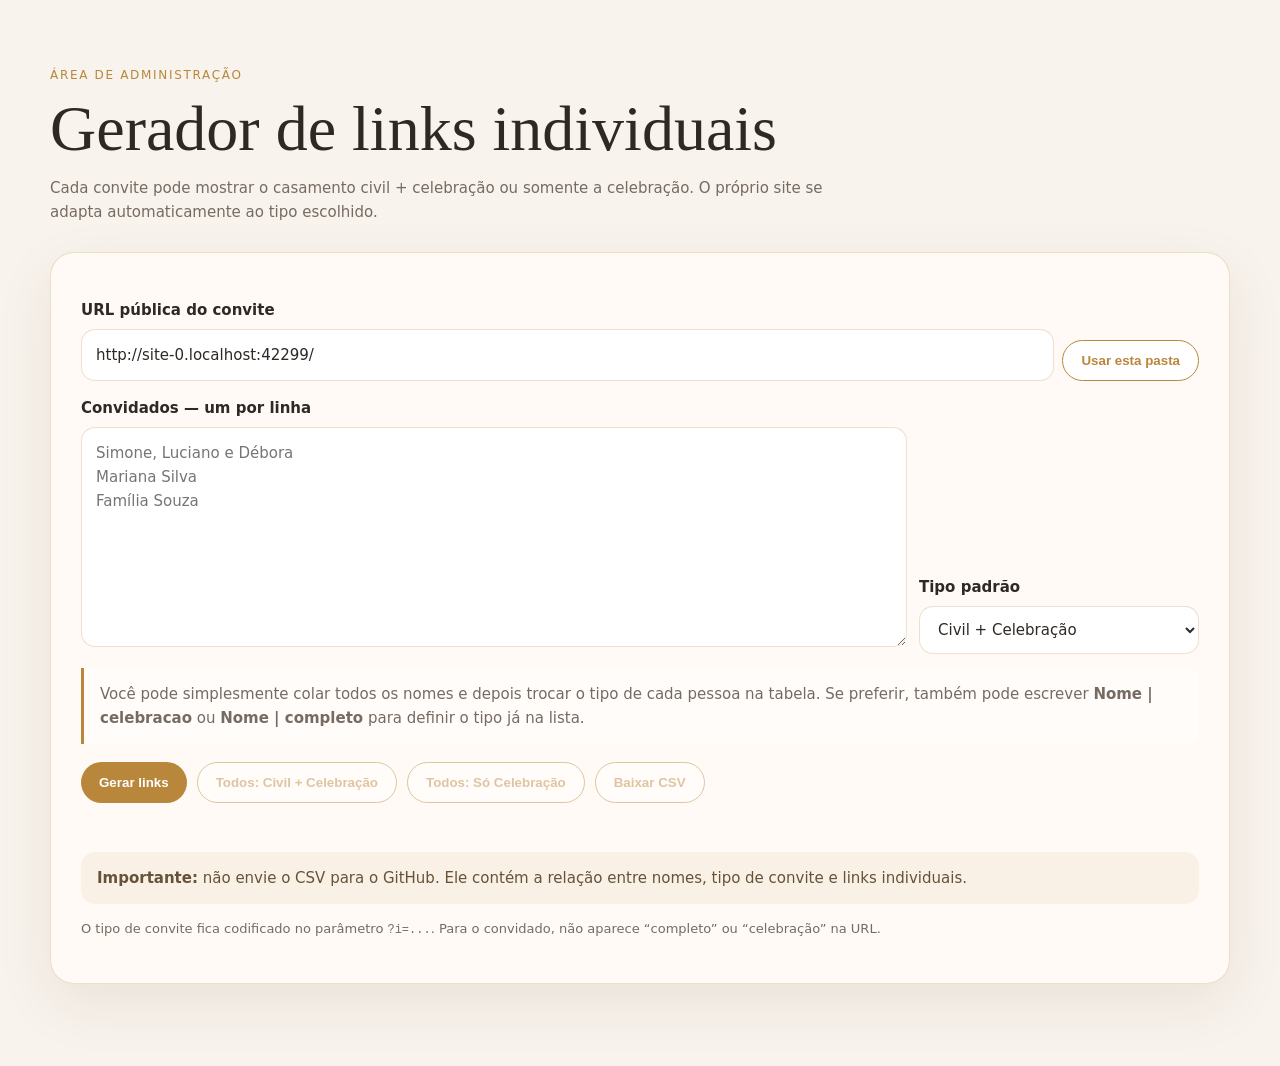
<file: gerar-links.html>
<!doctype html>
<html lang="pt-BR">
<head>
  <meta charset="utf-8">
  <meta name="viewport" content="width=device-width,initial-scale=1,viewport-fit=cover">
  <meta name="robots" content="noindex,nofollow,noarchive">
  <title>Gerador de links — Pedro & Jordana</title>

  <style>
    :root{
      --bg:#f8f3ec;
      --ink:#2f2924;
      --muted:#766b62;
      --gold:#b8873c;
      --line:rgba(184,135,60,.25);
      --ok:#48765b;
    }

    *{box-sizing:border-box}

    body{
      margin:0;
      padding:clamp(24px,5vw,54px) 18px;
      background:var(--bg);
      color:var(--ink);
      font:15px/1.6 system-ui,-apple-system,BlinkMacSystemFont,"Segoe UI",sans-serif;
    }

    main{max-width:1180px;margin:auto}

    h1{
      font:500 clamp(2.2rem,6vw,4rem) Georgia,serif;
      margin:0;
      line-height:1;
    }

    .lead{color:var(--muted);max-width:820px}
    .admin{color:var(--gold);text-transform:uppercase;letter-spacing:.14em;font-size:12px}

    .panel{
      margin-top:28px;
      padding:clamp(20px,4vw,30px);
      border:1px solid var(--line);
      border-radius:24px;
      background:#fffaf5;
      box-shadow:0 20px 60px rgba(60,40,20,.08);
    }

    label{display:block;margin:15px 0 7px;font-weight:700}

    input,textarea,select{
      width:100%;
      border:1px solid var(--line);
      border-radius:14px;
      background:white;
      padding:13px 14px;
      font:inherit;
      color:var(--ink);
    }

    textarea{min-height:220px;resize:vertical}

    .top-grid{
      display:grid;
      grid-template-columns:1fr;
      gap:12px;
    }

    .url-row{
      display:grid;
      grid-template-columns:1fr;
      gap:8px;
    }

    .actions{
      display:flex;
      flex-wrap:wrap;
      gap:10px;
      margin-top:18px;
    }

    button,a.btn{
      border:0;
      border-radius:999px;
      padding:12px 18px;
      cursor:pointer;
      font-weight:700;
      text-decoration:none;
      display:inline-flex;
      align-items:center;
      justify-content:center;
    }

    .primary{background:var(--gold);color:white}
    .secondary{background:white;border:1px solid var(--gold);color:var(--gold)}
    button:disabled{opacity:.45;cursor:not-allowed}

    .result{margin-top:28px;overflow:auto}

    table{
      width:100%;
      border-collapse:collapse;
      min-width:980px;
    }

    th,td{
      text-align:left;
      padding:12px;
      border-bottom:1px solid var(--line);
      vertical-align:top;
    }

    th{
      font-size:12px;
      text-transform:uppercase;
      letter-spacing:.08em;
      color:var(--muted);
    }

    td select{
      min-width:180px;
      padding:8px 10px;
      border-radius:10px;
    }

    code{word-break:break-all;font-size:12px}

    .mini{
      padding:7px 11px;
      font-size:12px;
      white-space:nowrap;
    }

    .note,.status{
      margin-top:14px;
      color:var(--muted);
      font-size:13px;
    }

    .status{
      color:var(--ok);
      min-height:20px;
    }

    .warning{
      padding:14px 16px;
      border-radius:14px;
      background:rgba(184,135,60,.08);
      color:#665238;
    }

    .help{
      padding:14px 16px;
      border-left:3px solid var(--gold);
      background:rgba(255,255,255,.56);
      color:var(--muted);
      border-radius:0 12px 12px 0;
      margin-top:14px;
    }

    @media(min-width:720px){
      .url-row{grid-template-columns:1fr auto;align-items:end}
      .top-grid{grid-template-columns:1fr 280px;align-items:end}
    }
  </style>
</head>

<body>
<main>
  <p class="admin">Área de administração</p>
  <h1>Gerador de links individuais</h1>

  <p class="lead">
    Cada convite pode mostrar o casamento civil + celebração ou somente a celebração.
    O próprio site se adapta automaticamente ao tipo escolhido.
  </p>

  <section class="panel">
    <div class="url-row">
      <div>
        <label for="base">URL pública do convite</label>
        <input id="base" inputmode="url" autocomplete="off">
      </div>
      <button class="secondary" id="detect" type="button">Usar esta pasta</button>
    </div>

    <div class="top-grid">
      <div>
        <label for="names">Convidados — um por linha</label>
        <textarea id="names" placeholder="Simone, Luciano e Débora&#10;Mariana Silva&#10;Família Souza"></textarea>
      </div>

      <div>
        <label for="defaultType">Tipo padrão</label>
        <select id="defaultType">
          <option value="completo">Civil + Celebração</option>
          <option value="celebracao">Somente Celebração</option>
        </select>
      </div>
    </div>

    <p class="help">
      Você pode simplesmente colar todos os nomes e depois trocar o tipo de cada pessoa na tabela.
      Se preferir, também pode escrever <strong>Nome | celebracao</strong> ou
      <strong>Nome | completo</strong> para definir o tipo já na lista.
    </p>

    <div class="actions">
      <button class="primary" id="generate" type="button">Gerar links</button>
      <button class="secondary" id="allComplete" type="button" disabled>Todos: Civil + Celebração</button>
      <button class="secondary" id="allCelebration" type="button" disabled>Todos: Só Celebração</button>
      <button class="secondary" id="download" type="button" disabled>Baixar CSV</button>
    </div>

    <p class="status" id="status" aria-live="polite"></p>

    <p class="warning">
      <strong>Importante:</strong> não envie o CSV para o GitHub. Ele contém a relação
      entre nomes, tipo de convite e links individuais.
    </p>

    <p class="note">
      O tipo de convite fica codificado no parâmetro <code>?i=...</code>.
      Para o convidado, não aparece “completo” ou “celebração” na URL.
    </p>
  </section>

  <div class="result" id="result"></div>
</main>

<script>
(() => {
  "use strict";

  let rows = [];
  let currentBase = null;
  const $ = selector => document.querySelector(selector);

  function cleanName(value) {
    return String(value || "")
      .normalize("NFKC")
      .replace(/[\u0000-\u001F\u007F-\u009F\u200B-\u200F\u202A-\u202E\u2060-\u206F\uFEFF]/g, "")
      .replace(/\s+/g, " ")
      .trim()
      .slice(0, 120);
  }

  function normalizeType(value, fallback = "completo") {
    const v = String(value || "").toLowerCase().trim();

    if (["celebracao","celebração","celebration","recepcao","recepção","so celebracao","só celebração"].includes(v)) {
      return "celebracao";
    }

    if (["completo","civil","civil + celebracao","civil + celebração"].includes(v)) {
      return "completo";
    }

    return fallback;
  }

  function typeLabel(type) {
    return type === "celebracao"
      ? "Somente Celebração"
      : "Civil + Celebração";
  }

  function randomCode() {
    const bytes = new Uint8Array(9);
    crypto.getRandomValues(bytes);

    let binary = "";
    bytes.forEach(byte => binary += String.fromCharCode(byte));

    return btoa(binary)
      .replace(/\+/g, "-")
      .replace(/\//g, "_")
      .replace(/=+$/g, "");
  }

  function encodePayload(payload) {
    const bytes = new TextEncoder().encode(JSON.stringify(payload));
    let binary = "";

    bytes.forEach(byte => binary += String.fromCharCode(byte));

    return btoa(binary)
      .replace(/\+/g, "-")
      .replace(/\//g, "_")
      .replace(/=+$/g, "");
  }

  function detectedBase() {
    const url = new URL("./", location.href);
    url.search = "";
    url.hash = "";
    return url.href;
  }

  function normalizeBase(value) {
    const raw = String(value || "").trim();

    if (!raw) {
      throw new Error("Informe a URL pública do convite.");
    }

    const url = new URL(raw, location.href);
    url.search = "";
    url.hash = "";

    if (/\/gerar-links\.html$/i.test(url.pathname)) {
      url.pathname = url.pathname.replace(/gerar-links\.html$/i, "");
    }

    const last = url.pathname.split("/").filter(Boolean).pop() || "";

    if (!last.includes(".") && !url.pathname.endsWith("/")) {
      url.pathname += "/";
    }

    return url;
  }

  function parseGuestLine(line, defaultType) {
    const cleaned = cleanName(line);
    if (!cleaned) return null;

    const parts = cleaned.split("|");
    const name = cleanName(parts[0]);
    if (!name) return null;

    const type = parts.length > 1
      ? normalizeType(parts.slice(1).join("|"), defaultType)
      : defaultType;

    return { name, type };
  }

  function rebuildUrl(row) {
    if (!currentBase) return "";

    const payload = encodePayload({
      v: 2,
      n: row.name,
      c: row.code,
      t: row.type
    });

    const url = new URL(currentBase.href);
    url.searchParams.set("i", payload);
    return url.href;
  }

  function escapeHtml(value) {
    return String(value).replace(/[&<>"']/g, char => ({
      "&":"&amp;",
      "<":"&lt;",
      ">":"&gt;",
      "\"":"&quot;",
      "'":"&#039;"
    }[char]));
  }

  function csvEscape(value) {
    return `"${String(value).replace(/"/g, '""')}"`;
  }

  function renderRows() {
    if (!rows.length) {
      $("#result").innerHTML = "";
      return;
    }

    $("#result").innerHTML = `
      <table>
        <thead>
          <tr>
            <th>Convidado</th>
            <th>Tipo de convite</th>
            <th>Código</th>
            <th>Link</th>
            <th>Ações</th>
          </tr>
        </thead>

        <tbody>
          ${rows.map((row, index) => `
            <tr>
              <td>${escapeHtml(row.name)}</td>

              <td>
                <select data-type="${index}" aria-label="Tipo de convite de ${escapeHtml(row.name)}">
                  <option value="completo" ${row.type === "completo" ? "selected" : ""}>
                    Civil + Celebração
                  </option>
                  <option value="celebracao" ${row.type === "celebracao" ? "selected" : ""}>
                    Somente Celebração
                  </option>
                </select>
              </td>

              <td><code>${escapeHtml(row.code)}</code></td>
              <td><code>${escapeHtml(row.url)}</code></td>

              <td>
                <button class="secondary mini" data-copy="${index}" type="button">Copiar</button>
                <a class="btn secondary mini"
                   href="${escapeHtml(row.url)}"
                   target="_blank"
                   rel="noopener noreferrer">
                  Testar
                </a>
              </td>
            </tr>
          `).join("")}
        </tbody>
      </table>
    `;
  }

  function refreshAllUrls() {
    rows.forEach(row => {
      row.url = rebuildUrl(row);
    });
    renderRows();
  }

  function setButtonsEnabled(enabled) {
    $("#download").disabled = !enabled;
    $("#allComplete").disabled = !enabled;
    $("#allCelebration").disabled = !enabled;
  }

  $("#base").value = detectedBase();

  $("#detect").addEventListener("click", () => {
    $("#base").value = detectedBase();
    $("#status").textContent = "URL desta pasta detectada.";
  });

  $("#generate").addEventListener("click", () => {
    const status = $("#status");

    try {
      currentBase = normalizeBase($("#base").value);
      const defaultType = normalizeType($("#defaultType").value);

      const guests = $("#names").value
        .split(/\r?\n/)
        .map(line => parseGuestLine(line, defaultType))
        .filter(Boolean);

      if (!guests.length) {
        throw new Error("Cole pelo menos um convidado.");
      }

      const seen = new Set();

      rows = guests
        .filter(item => {
          const key = item.name.toLocaleLowerCase("pt-BR");

          if (seen.has(key)) {
            return false;
          }

          seen.add(key);
          return true;
        })
        .map(item => {
          const row = {
            name: item.name,
            type: item.type,
            code: randomCode(),
            url: ""
          };

          row.url = rebuildUrl(row);
          return row;
        });

      setButtonsEnabled(Boolean(rows.length));
      renderRows();

      status.textContent =
        `${rows.length} link${rows.length === 1 ? "" : "s"} gerado${rows.length === 1 ? "" : "s"} com sucesso.`;
    } catch (error) {
      rows = [];
      currentBase = null;
      setButtonsEnabled(false);
      renderRows();

      status.textContent =
        error.message || "Não foi possível gerar os links.";
    }
  });

  $("#result").addEventListener("change", event => {
    const select = event.target.closest("[data-type]");
    if (!select) return;

    const index = Number(select.dataset.type);
    const row = rows[index];
    if (!row) return;

    row.type = normalizeType(select.value);
    row.url = rebuildUrl(row);

    renderRows();
    $("#status").textContent =
      `Tipo de convite de ${row.name} alterado para ${typeLabel(row.type)}.`;
  });

  $("#result").addEventListener("click", async event => {
    const button = event.target.closest("[data-copy]");
    if (!button) return;

    const row = rows[Number(button.dataset.copy)];
    if (!row) return;

    try {
      await navigator.clipboard.writeText(row.url);
      const old = button.textContent;
      button.textContent = "Copiado";

      setTimeout(() => {
        button.textContent = old;
      }, 1200);
    } catch {
      prompt("Copie o link:", row.url);
    }
  });

  $("#allComplete").addEventListener("click", () => {
    rows.forEach(row => row.type = "completo");
    refreshAllUrls();
    $("#status").textContent = "Todos os convites foram definidos como Civil + Celebração.";
  });

  $("#allCelebration").addEventListener("click", () => {
    rows.forEach(row => row.type = "celebracao");
    refreshAllUrls();
    $("#status").textContent = "Todos os convites foram definidos como Somente Celebração.";
  });

  $("#download").addEventListener("click", () => {
    if (!rows.length) return;

    const csv = [
      "Convidado,Tipo,Codigo,Link",
      ...rows.map(row => [
        row.name,
        typeLabel(row.type),
        row.code,
        row.url
      ].map(csvEscape).join(","))
    ].join("\r\n");

    const blob = new Blob(
      ["\ufeff" + csv],
      { type: "text/csv;charset=utf-8" }
    );

    const url = URL.createObjectURL(blob);

    const a = Object.assign(document.createElement("a"), {
      href: url,
      download: "links-convidados.csv"
    });

    document.body.appendChild(a);
    a.click();
    a.remove();

    setTimeout(() => URL.revokeObjectURL(url), 500);
  });
})();
</script>
</body>
</html>
</file>
